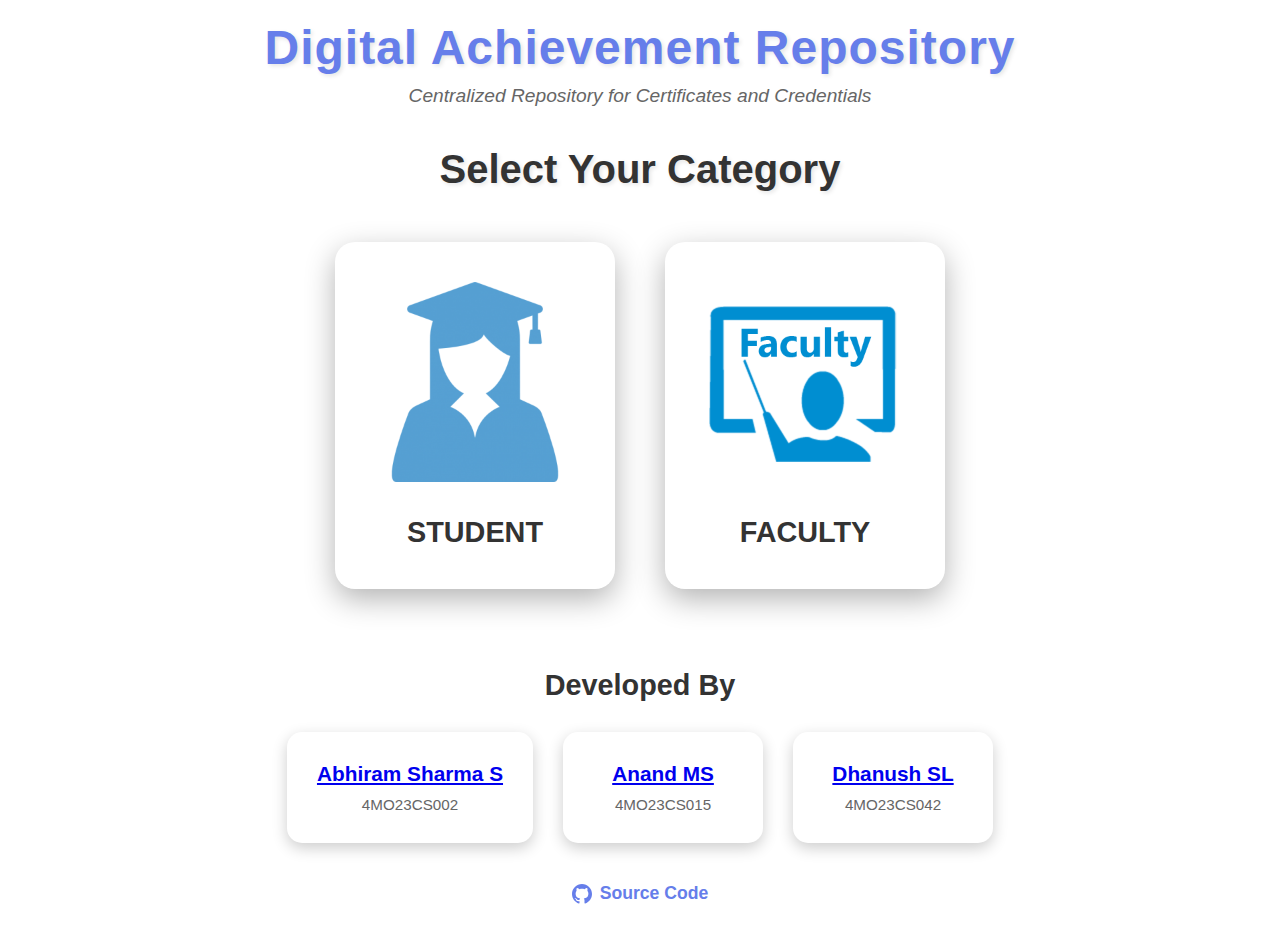
<file: index.html>
<!DOCTYPE html>
<html>
<head>
	<meta charset="utf-8">
	<meta name="viewport" content="width=device-width,initial-scale=1.0">
	<title>Select Your Category</title>
	<style type="text/css">
		* {
			margin: 0;
			padding: 0;
			box-sizing: border-box;
		}

		body {
			font-family: 'Segoe UI', Tahoma, Geneva, Verdana, sans-serif;
			background: white;
			min-height: 100vh;
			display: flex;
			flex-direction: column;
			align-items: center;
			justify-content: center;
			padding: 20px;
		}

		.project-title {
			color: #667eea;
			font-size: 3em;
			margin-bottom: 10px;
			text-align: center;
			text-shadow: 2px 2px 4px rgba(0,0,0,0.1);
			font-weight: 700;
			letter-spacing: 1px;
		}

		.tagline {
			color: #666;
			font-size: 1.2em;
			margin-bottom: 40px;
			text-align: center;
			font-weight: 400;
			font-style: italic;
		}

		h1 {
			color: #333;
			font-size: 2.5em;
			margin-bottom: 50px;
			text-align: center;
			text-shadow: 2px 2px 4px rgba(0,0,0,0.1);
			font-weight: 600;
		}

		.cat {
			display: flex;
			gap: 50px;
			flex-wrap: wrap;
			justify-content: center;
			align-items: center;
			max-width: 900px;
		}

		.category-card {
			background: white;
			border-radius: 20px;
			padding: 40px;
			box-shadow: 0 10px 30px rgba(0,0,0,0.3);
			transition: all 0.3s ease;
			text-align: center;
			min-width: 280px;
			cursor: pointer;
			text-decoration: none;
			display: block;
		}

		.category-card:hover {
			transform: translateY(-10px);
			box-shadow: 0 15px 40px rgba(0,0,0,0.4);
		}

		.category-card img {
			width: 200px;
			height: 200px;
			object-fit: contain;
			margin-bottom: 20px;
			transition: transform 0.3s ease;
		}

		.category-card:hover img {
			transform: scale(1.1);
		}

		.category-card h2 {
			color: #333;
			font-size: 1.8em;
			margin-top: 10px;
			font-weight: 600;
			transition: color 0.3s ease;
		}

		.category-card:hover h2 {
			color: #667eea;
		}

		.developers-section {
			margin-top: 80px;
			text-align: center;
			width: 100%;
			max-width: 900px;
		}

		.developers-title {
			color: #333;
			font-size: 1.8em;
			margin-bottom: 30px;
			font-weight: 600;
		}

		.developers-list {
			display: flex;
			gap: 30px;
			justify-content: center;
			flex-wrap: wrap;
		}

		.developer-card {
			background: white;
			border-radius: 15px;
			padding: 30px;
			box-shadow: 0 5px 15px rgba(0,0,0,0.2);
			min-width: 200px;
			transition: all 0.3s ease;
		}

		.developer-card:hover {
			transform: translateY(-5px);
			box-shadow: 0 8px 20px rgba(0,0,0,0.3);
		}

		.developer-name {
			color: #667eea;
			font-size: 1.3em;
			font-weight: 600;
			margin-bottom: 10px;
		}

		.developer-role {
			color: #666;
			font-size: 0.95em;
		}

		.source-code {
			margin-top: 40px;
			text-align: center;
		}

		.source-code a {
			color: #667eea;
			font-size: 1.1em;
			text-decoration: none;
			font-weight: 600;
			transition: all 0.3s ease;
			display: inline-flex;
			align-items: center;
			gap: 8px;
		}

		.source-code a:hover {
			color: #764ba2;
			text-decoration: underline;
		}

		@media (max-width: 768px) {
			.project-title {
				font-size: 2em;
				margin-bottom: 10px;
			}

			.tagline {
				font-size: 1em;
				margin-bottom: 30px;
			}

			h1 {
				font-size: 2em;
				margin-bottom: 30px;
			}

			.cat {
				gap: 30px;
			}

			.category-card {
				padding: 30px;
				min-width: 250px;
			}

			.category-card img {
				width: 150px;
				height: 150px;
			}

			.category-card h2 {
				font-size: 1.5em;
			}

			.developers-section {
				margin-top: 50px;
			}

			.developers-title {
				font-size: 1.5em;
			}

			.developers-list {
				gap: 20px;
			}

			.developer-card {
				min-width: 150px;
				padding: 20px;
			}

			.source-code a {
				font-size: 1em;
			}
		}
	</style>
</head>
<body>
	<h1 class="project-title">Digital Achievement Repository</h1>
	<p class="tagline">Centralized Repository for Certificates and Credentials</p>
	<h1>Select Your Category</h1>
	<div class="cat">
		<a href='stulogin.html' class="category-card"> 
			<img src="student.png" alt="Student">
			<h2>STUDENT</h2>
		</a>

		<a href='faclogin.html' class="category-card">
			<img src="faculty.png" alt="Faculty">
			<h2>FACULTY</h2>
		</a>
	</div>

	<div class="developers-section">
		<h2 class="developers-title">Developed By</h2>
		<div class="developers-list">
			<div class="developer-card">
				<div class="developer-name"><a href="https://www.linkedin.com/in/abhiram-sharma-s-455964360/">Abhiram Sharma S</a></div>
				<div class="developer-role">4MO23CS002</div>
			</div>
			<div class="developer-card">
				<div class="developer-name"><a href="https://www.linkedin.com/in/anand-undefined-724784392/" >Anand MS</a></div>
				<div class="developer-role">4MO23CS015</div>
			</div>
			<div class="developer-card">
				<div class="developer-name"><a href="https://www.linkedin.com/in/dhanush-s-l-undefined-0960893a0?utm_source=share&utm_campaign=share_via&utm_content=profile&utm_medium=android_app">Dhanush SL</a></div>
				<div class="developer-role">4MO23CS042</div>
			</div>
		</div>
		<div class="source-code">
			<a href="https://github.com/abhiram-sharma-s/Digital-Achievement-Repository/" target="_blank">
				<svg width="20" height="20" viewBox="0 0 24 24" fill="currentColor">
					<path d="M12 0c-6.626 0-12 5.373-12 12 0 5.302 3.438 9.8 8.207 11.387.599.111.793-.261.793-.577v-2.234c-3.338.726-4.033-1.416-4.033-1.416-.546-1.387-1.333-1.756-1.333-1.756-1.089-.745.083-.729.083-.729 1.205.084 1.839 1.237 1.839 1.237 1.07 1.834 2.807 1.304 3.492.997.107-.775.418-1.305.762-1.604-2.665-.305-5.467-1.334-5.467-5.931 0-1.311.469-2.381 1.236-3.221-.124-.303-.535-1.524.117-3.176 0 0 1.008-.322 3.301 1.23.957-.266 1.983-.399 3.003-.404 1.02.005 2.047.138 3.006.404 2.291-1.552 3.297-1.23 3.297-1.23.653 1.653.242 2.874.118 3.176.77.84 1.235 1.911 1.235 3.221 0 4.609-2.807 5.624-5.479 5.921.43.372.823 1.102.823 2.222v3.293c0 .319.192.694.801.576 4.765-1.589 8.199-6.086 8.199-11.386 0-6.627-5.373-12-12-12z"/>
				</svg>
				Source Code
			</a>
		</div>
	</div>
</body>
</html>
</file>
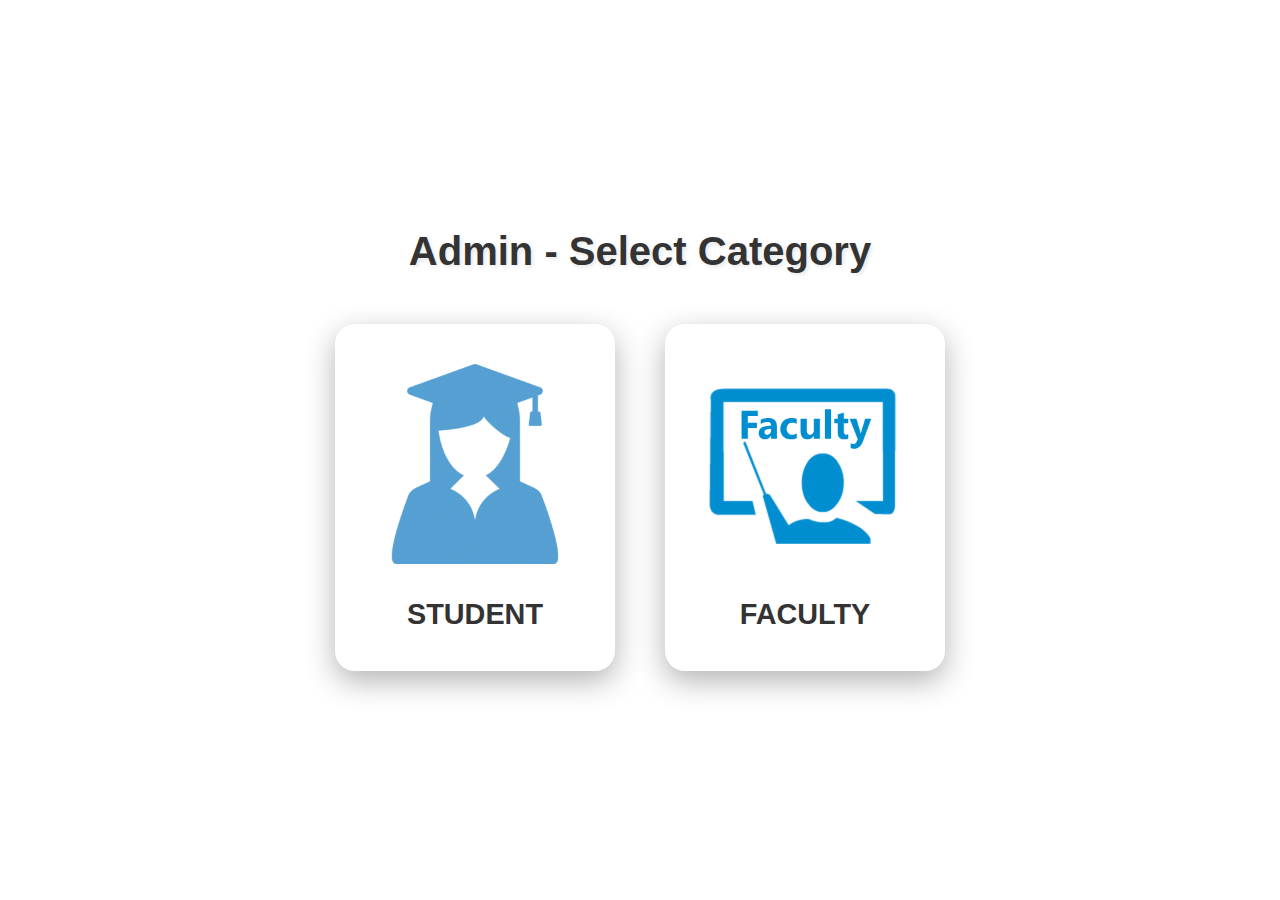
<file: adminselect.html>
<!DOCTYPE html>
<html>
<head>
	<meta charset="utf-8">
	<meta name="viewport" content="width=device-width,initial-scale=1.0">
	<title>Admin - Select Category</title>
	<style type="text/css">
		* {
			margin: 0;
			padding: 0;
			box-sizing: border-box;
		}

		body {
			font-family: 'Segoe UI', Tahoma, Geneva, Verdana, sans-serif;
			background: white;
			min-height: 100vh;
			display: flex;
			flex-direction: column;
			align-items: center;
			justify-content: center;
			padding: 20px;
		}

		h1 {
			color: #333;
			font-size: 2.5em;
			margin-bottom: 50px;
			text-align: center;
			text-shadow: 2px 2px 4px rgba(0,0,0,0.1);
			font-weight: 600;
		}

		.cat {
			display: flex;
			gap: 50px;
			flex-wrap: wrap;
			justify-content: center;
			align-items: center;
			max-width: 900px;
		}

		.category-card {
			background: white;
			border-radius: 20px;
			padding: 40px;
			box-shadow: 0 10px 30px rgba(0,0,0,0.3);
			transition: all 0.3s ease;
			text-align: center;
			min-width: 280px;
			cursor: pointer;
			text-decoration: none;
			display: block;
		}

		.category-card:hover {
			transform: translateY(-10px);
			box-shadow: 0 15px 40px rgba(0,0,0,0.4);
		}

		.category-card img {
			width: 200px;
			height: 200px;
			object-fit: contain;
			margin-bottom: 20px;
			transition: transform 0.3s ease;
		}

		.category-card:hover img {
			transform: scale(1.1);
		}

		.category-card h2 {
			color: #333;
			font-size: 1.8em;
			margin-top: 10px;
			font-weight: 600;
			transition: color 0.3s ease;
		}

		.category-card:hover h2 {
			color: #667eea;
		}

		@media (max-width: 768px) {
			h1 {
				font-size: 2em;
				margin-bottom: 30px;
			}

			.cat {
				gap: 30px;
			}

			.category-card {
				padding: 30px;
				min-width: 250px;
			}

			.category-card img {
				width: 150px;
				height: 150px;
			}

			.category-card h2 {
				font-size: 1.5em;
			}
		}
	</style>
</head>
<body>
	<h1>Admin - Select Category</h1>
	<div class="cat">
		<a href='adminhomepage1.php' class="category-card"> 
			<img src="student.png" alt="Student">
			<h2>STUDENT</h2>
		</a>

		<a href='adminhomepage2.php' class="category-card">
			<img src="faculty.png" alt="Faculty">
			<h2>FACULTY</h2>
		</a>
	</div>
</body>
</html>
</file>
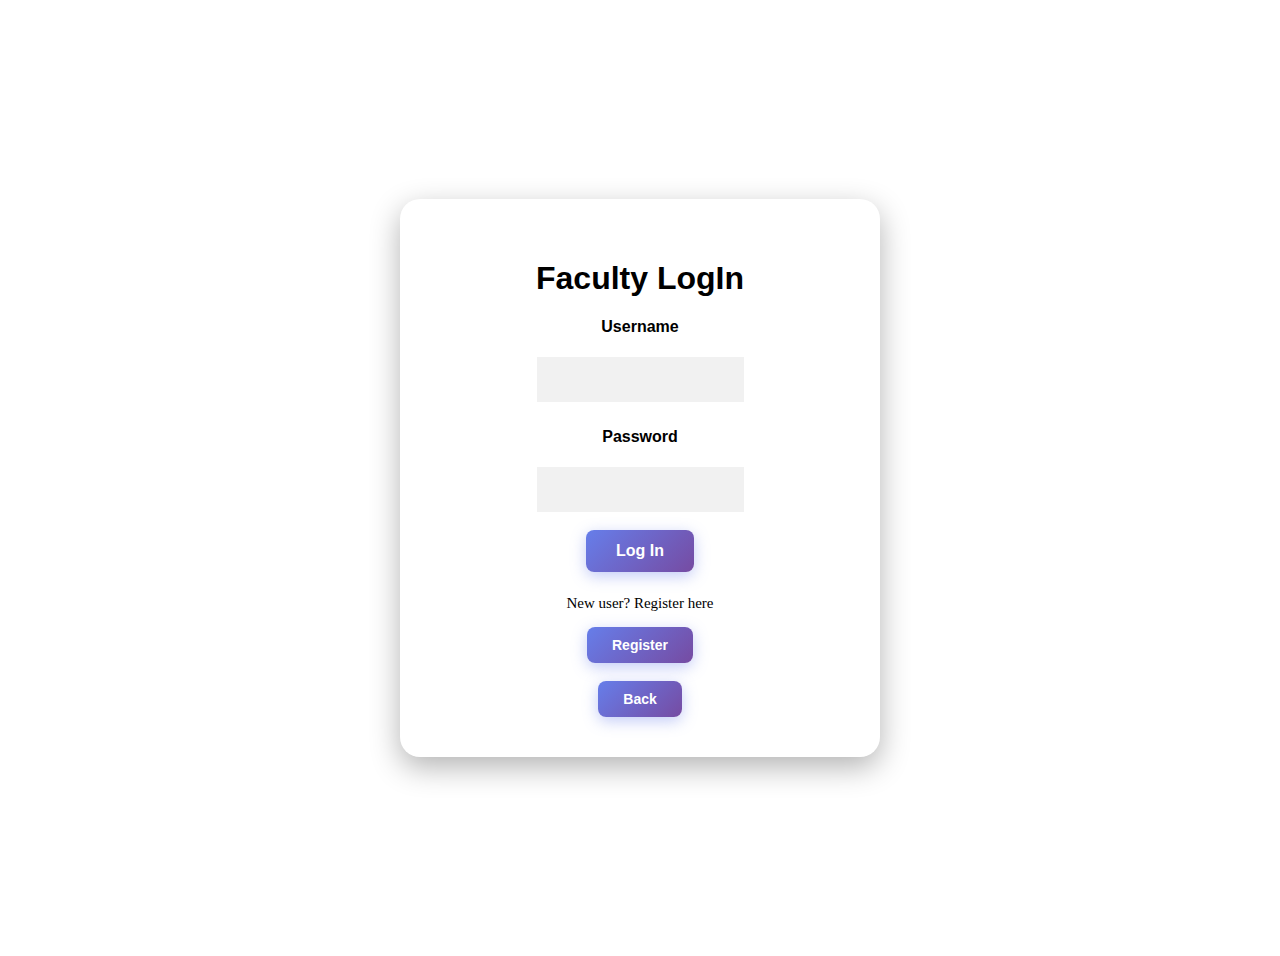
<file: faclogin.html>
<!DOCTYPE html>
<html>
<head>
	<meta charset="utf-8">
	<meta name="viewport" content="width=device-width,initial-scale=1.0">
	<title>Faculty LogIn</title>
	<link rel="stylesheet" href="loginstyle.css">
	<style>
		body {
			font-family: 'Segoe UI', Tahoma, Geneva, Verdana, sans-serif;
			background: white;
			min-height: 100vh;
			display: flex;
			justify-content: center;
			align-items: center;
			padding: 20px;
		}

		.login-container {
			background: white;
			border-radius: 20px;
			padding: 40px;
			box-shadow: 0 10px 30px rgba(0,0,0,0.3);
			min-width: 400px;
			max-width: 500px;
		}

		@media (max-width: 768px) {
			.login-container {
				min-width: 300px;
				padding: 30px;
			}
		}
	</style>
</head>
<body>
	<div class="login-container">
	<form action="facloginvalidation.php" method="POST">
		<h1><center>Faculty LogIn</center></h1>
		<div class="login-attri">
			<p><b>Username</b></p>
			<input type="text" name="username" required>
			
			<p><b>Password</b></p>
			<input type="password" name="password" required>

		</div>
		<div class="button">
			<input id="button" type="submit" name="login" value="Log In">
		</div>
	</form>
	<div class="register" >
	
		<p> New user?  Register here</p>
		<a href="facregisterform.html"><button><b>Register</b></button></a>
	</div>
	<br>
	<div class="register">
		<a href="index.html"><button><b>Back</b></button></a>
	</div>
	</div>
</body>
</html>
</file>
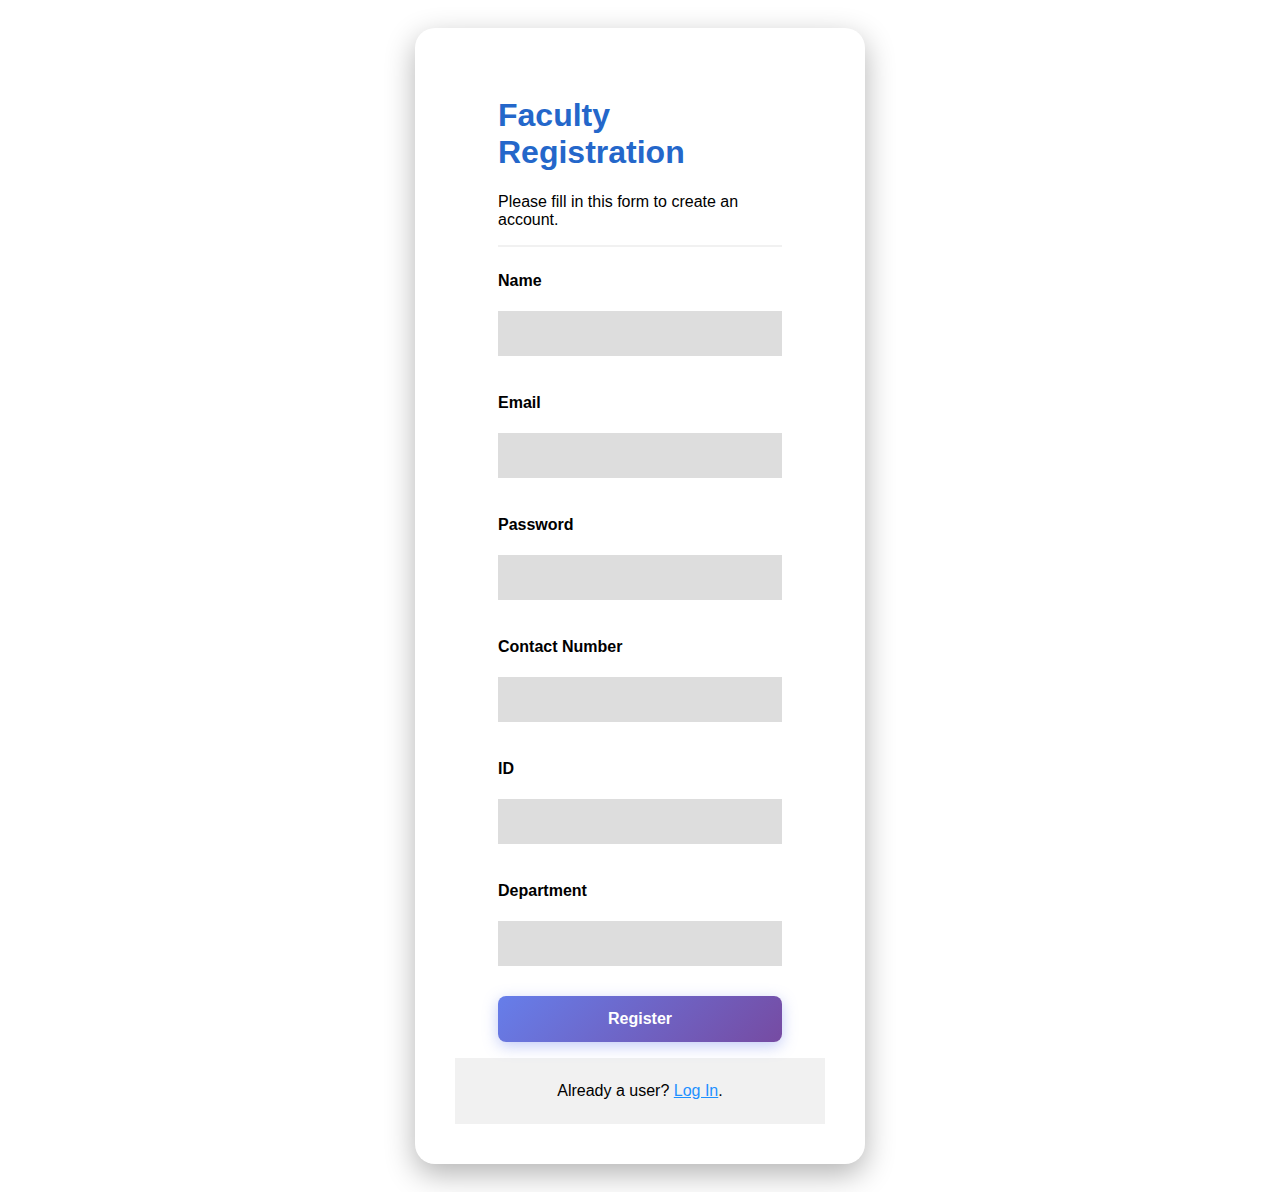
<file: facregisterform.html>
<!DOCTYPE html>
<html>
<head>
	<meta charset="utf-8">
	<meta name="viewport" content="width=device-width,initial-scale=1.0">
	<title>Registration form</title>
	<link rel="stylesheet" href="registerstyle.css">
	<style>
		body {
			font-family: 'Segoe UI', Tahoma, Geneva, Verdana, sans-serif;
			background: white;
			min-height: 100vh;
			display: flex;
			justify-content: center;
			align-items: center;
			padding: 20px;
		}

		.register-wrapper {
			background: white;
			border-radius: 20px;
			padding: 40px;
			box-shadow: 0 10px 30px rgba(0,0,0,0.3);
			min-width: 450px;
			max-width: 600px;
		}

		@media (max-width: 768px) {
			.register-wrapper {
				min-width: 300px;
				padding: 30px;
			}
		}
	</style>
</head>

<body>
<div class="register-wrapper">
<form action="faccreateuser.php" method="POST">
  <div class="container">
    <h1>Faculty Registration</h1>
    <p>Please fill in this form to create an account.</p>
    <hr>
	
	<p><b>Name</b></p>
	<input type="text" name="Name" required>
	
	<p><b>Email</b></p>
    <input type="text"  name="email" required>

    <p><b>Password</b></p>
    <input type="password" name="pword" required>
	
	<p><b>Contact Number</b></p>
	<input type="text" name="ContactNumber" required>
	
	<p><b>ID</b></p>
	<input type="text" name="ID" required>
	
	<p><b>Department</b></p>
	<input type="text" name="Department" required>
	
	

    <button type="submit" class="registerbtn" value="register">Register</button>
  </div>
  </form>
  <div class="container signin">
    <p>Already a user? <a href="faclogin.html">Log In</a>.</p>
  </div>
</div>
</body>
</html>
</file>
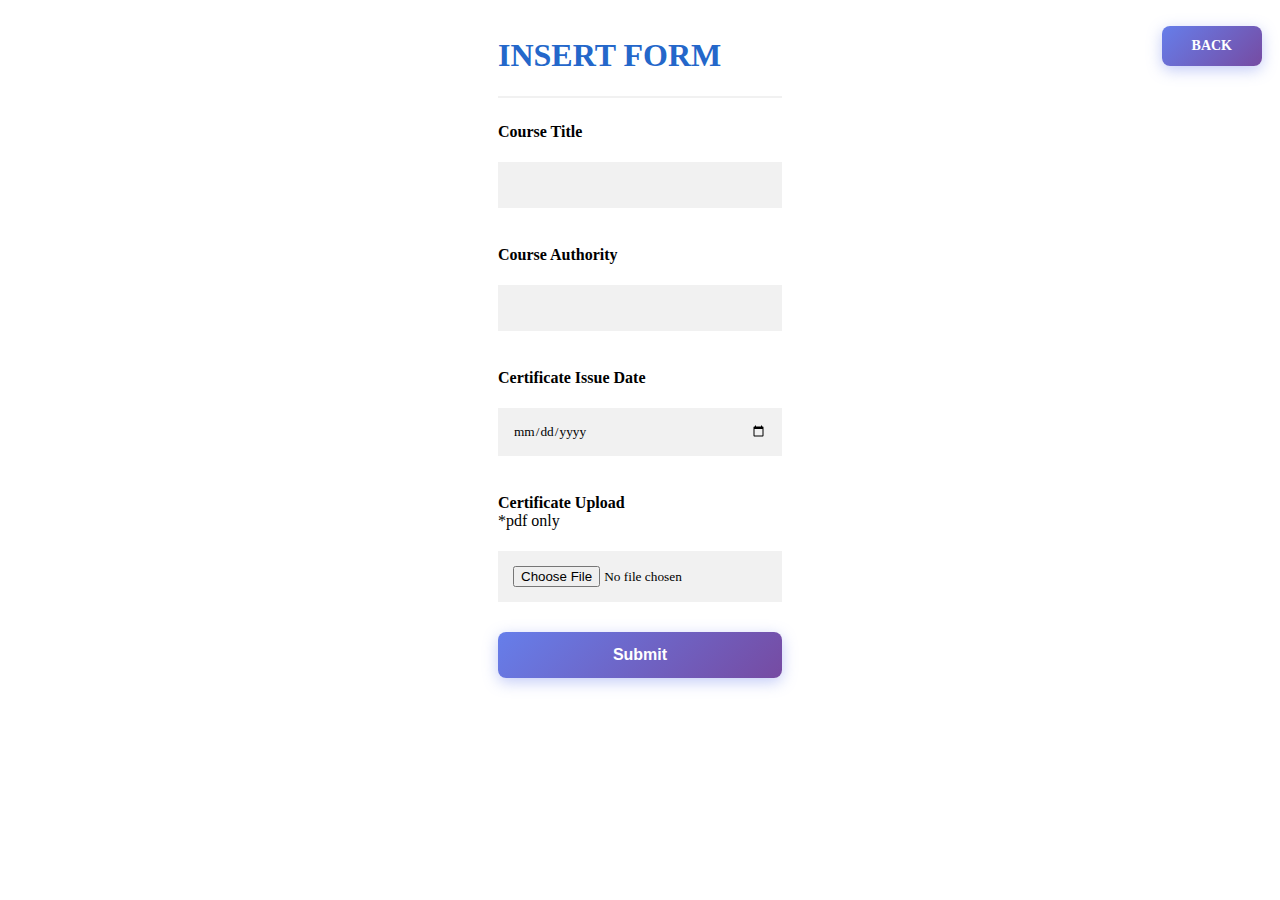
<file: facultyinsert.html>
<!DOCTYPE HTML>
<html>
<head>
	<meta charset="utf-8">
	<meta name="viewport" content="width=device-width,initial-scale=1.0">
	<title>FACULTY INSERT FORM</title>
	<link rel="stylesheet" href="insertstyle.css">
</head>
<body>
<div style="float: right; margin: 10px;">
	<a href="fachomepage.php" class="back-button">BACK</a>
</div>
<form action="faccourse.php" method="POST" enctype="multipart/form-data" >
  <div class="container">
    <h1>INSERT FORM</h1>
    <hr>
	
	<!--<p><b>ID</b></p>
	<input type="text" name="ID" required>-->
	
	
	<p><b>Course Title</b></p>
	<input type="text" name="CourseTitle" required>
	
	
	<p><b>Course Authority</b></p>
	<input type="text" name="CourseAuthority" required>
	
	
	<p><b>Certificate Issue Date</b></p>
	<input type="date"   name="CertificateIssueDate" required>
	
	<p><b>Certificate Upload</b><br>*pdf only</p>
	<input type="file" name="file" id="pdf"  accept="application/pdf" >
	 
	 <button type="submit" class="center" name="submit">
	 Submit</button>
	</div> 
</form>

</body>
</html>
</file>
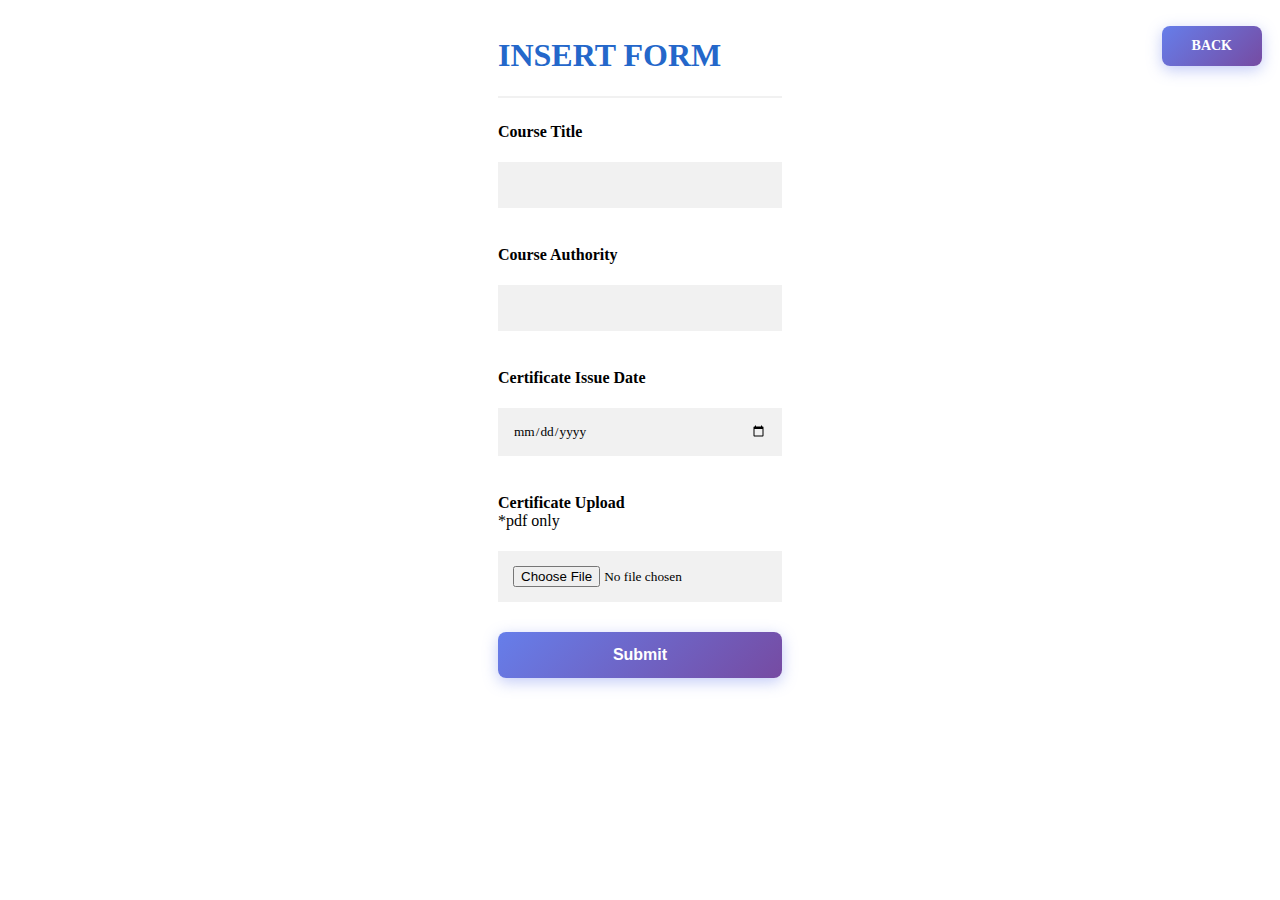
<file: studentinsert.html>
<!DOCTYPE HTML>
<html>
<head>
	<meta charset="utf-8">
	<meta name="viewport" content="width=device-width,initial-scale=1.0">
	<title>STUDENT INSERT FORM</title>
	<link rel="stylesheet" href="insertstyle.css">
</head>
<body>
<div style="float: right; margin: 10px;">
	<a href="stuhomepage.php" class="back-button">BACK</a>
</div>
<form action="stucourse.php" method="POST" enctype="multipart/form-data" >
  <div class="container">
    <h1 style="color:#2467ca">INSERT FORM</h1>
    <hr>
	
	<!--<p><b>USN</b></p>
	<input type="text" name="USN" required>-->
	
	
	<p><b>Course Title</b></p>
	<input type="text" name="CourseTitle" required>
	
	
	<p><b>Course Authority</b></p>
	<input type="text" name="CourseAuthority" required>
	
	
	<p><b>Certificate Issue Date</b></p>
	<input type="date"   name="CertificateIssueDate" required>
	
	<p><b>Certificate Upload</b><br>*pdf only</p>
	<input type="file" name="file" id="pdf"  accept="application/pdf" >
	 
	 <button type="submit" class="center" name="submit">
	 Submit</button>
	</div> 
</form>

</body>
</html>
</file>
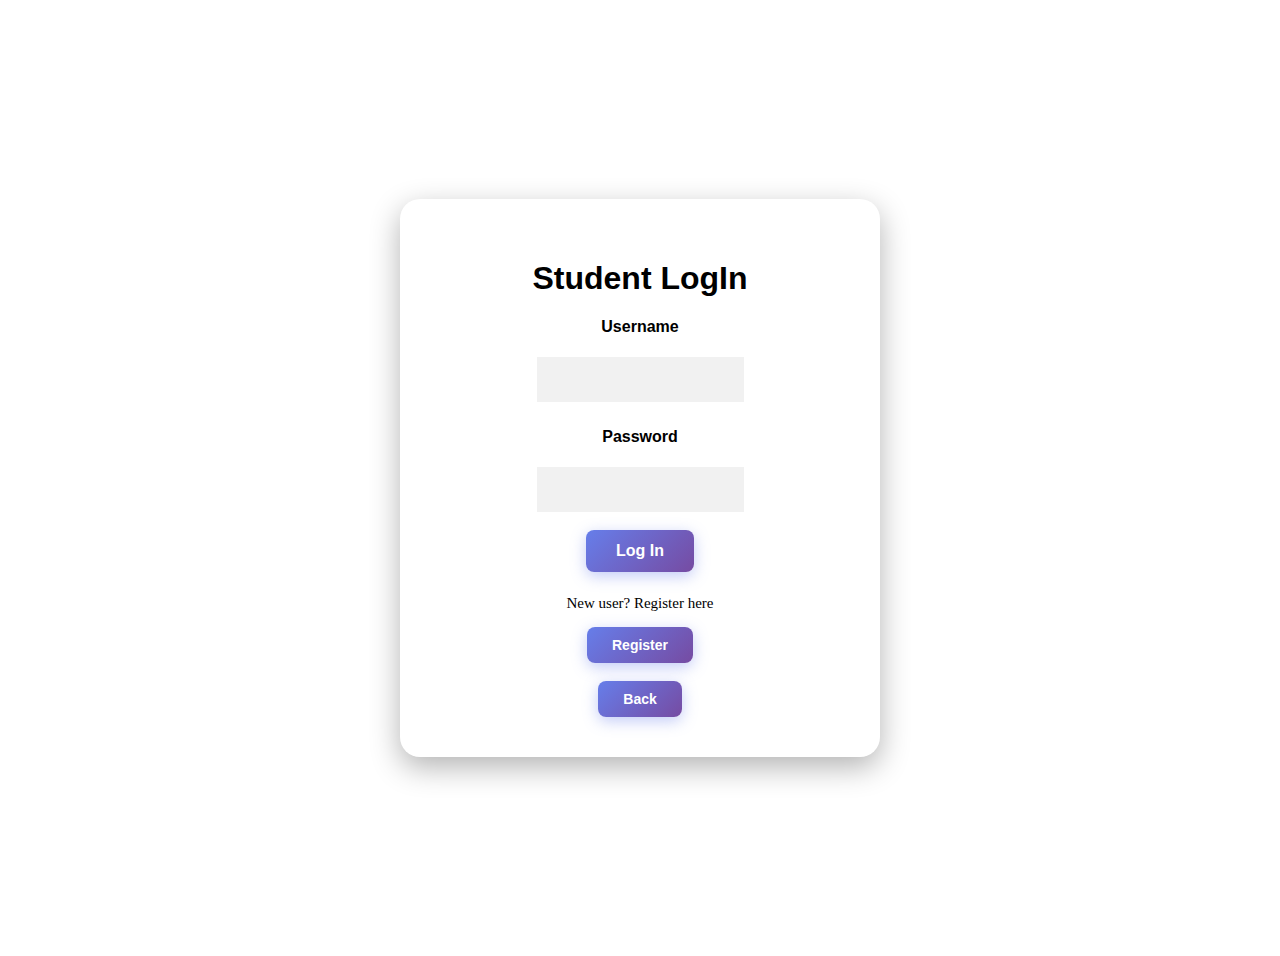
<file: stulogin.html>
<!DOCTYPE html>
<html>
<head>
	<meta charset="utf-8">
	<meta name="viewport" content="width=device-width,initial-scale=1.0">
	<title>Student LogIn</title>
	<link rel="stylesheet" href="loginstyle.css">
	<style>
		body {
			font-family: 'Segoe UI', Tahoma, Geneva, Verdana, sans-serif;
			background: white;
			min-height: 100vh;
			display: flex;
			justify-content: center;
			align-items: center;
			padding: 20px;
		}

		.login-container {
			background: white;
			border-radius: 20px;
			padding: 40px;
			box-shadow: 0 10px 30px rgba(0,0,0,0.3);
			min-width: 400px;
			max-width: 500px;
		}

		@media (max-width: 768px) {
			.login-container {
				min-width: 300px;
				padding: 30px;
			}
		}
	</style>
</head>
<body>
	<div class="login-container">
	<form action="stuloginvalidation.php" method="POST">
		<h1><center>Student LogIn</center></h1>
		<div class="login-attri">
			<p><b>Username</b></p>
			<input type="text" name="username" required>
			
			<p><b>Password</b></p>
			<input type="password" name="password" required>

		</div>
		<div class="button">
			<input id="button" type="submit" name="login" value="Log In">
		</div>
	</form>
	<div class="register" >
	
		<p> New user? Register here</p>
		<a href="sturegisterform.html"><button><b>Register</b></button></a>
	</div>
	<br>
	<div class="register">
		<a href="index.html"><button><b>Back</b></button></a>
	</div>
	</div>
</body>
</html>
</file>
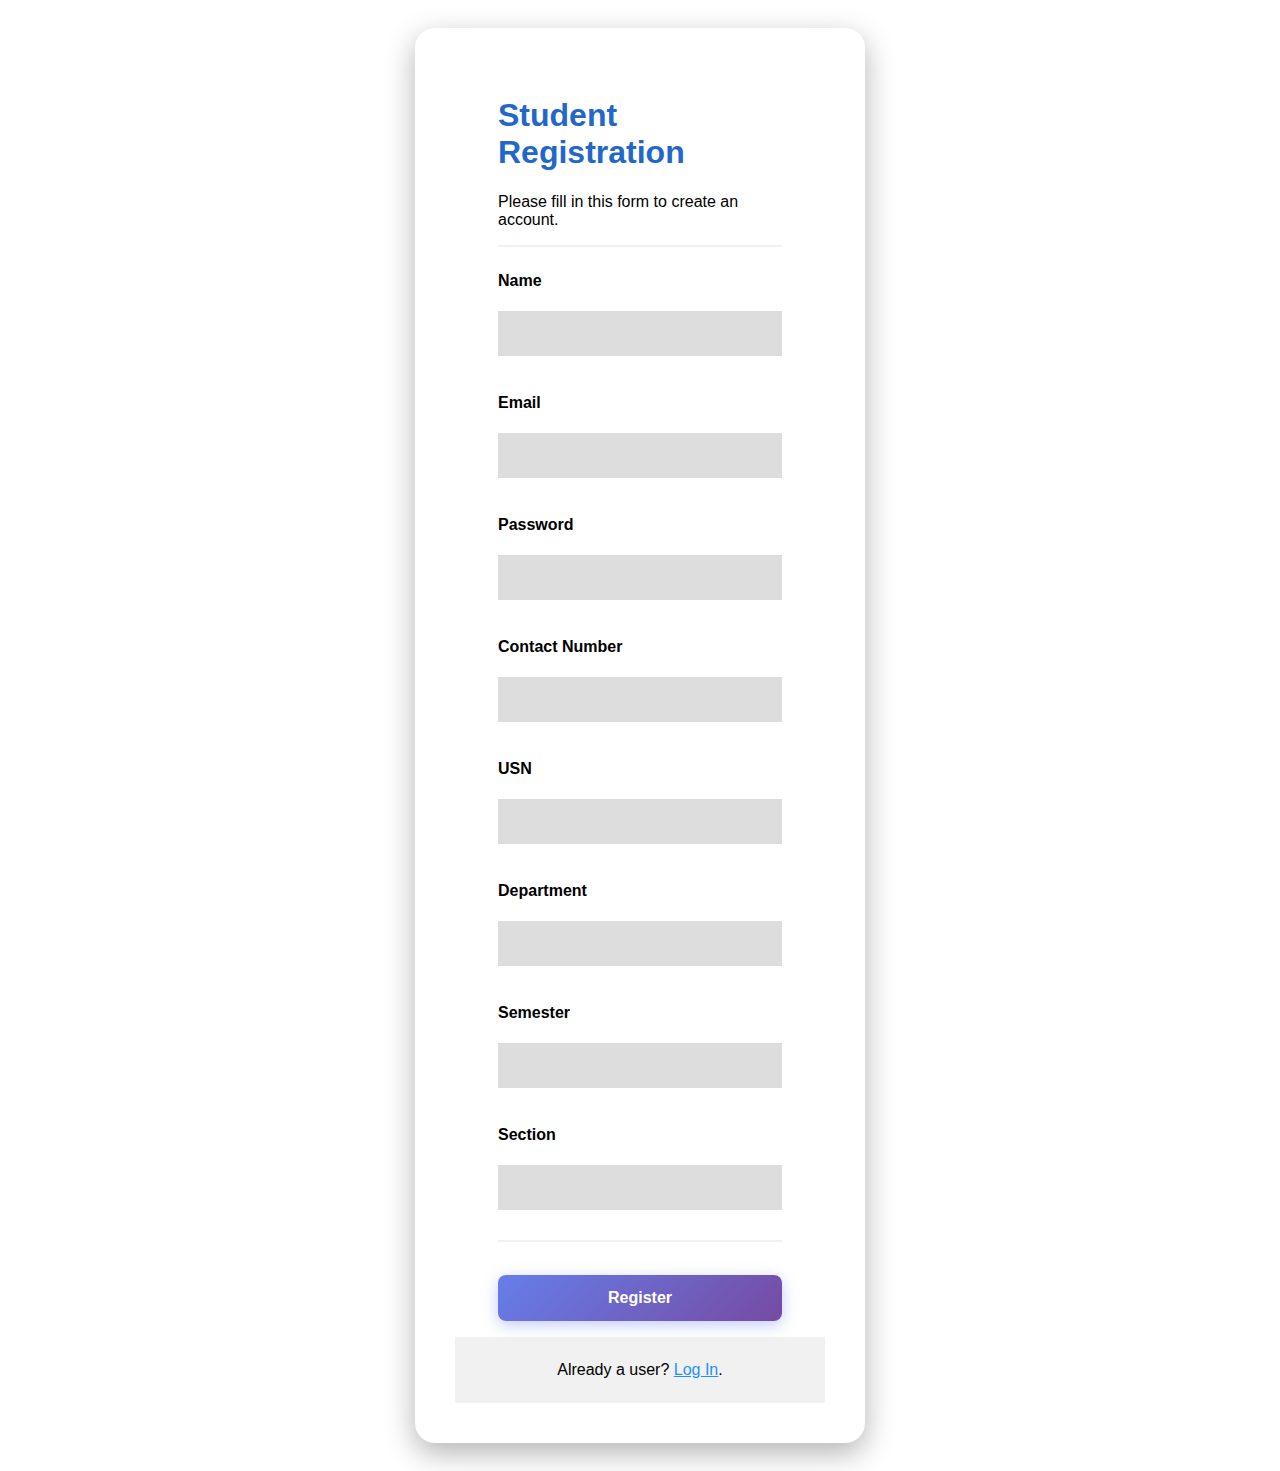
<file: sturegisterform.html>
<!DOCTYPE html>
<html>
<head>
	<meta charset="utf-8">
	<meta name="viewport" content="width=device-width,initial-scale=1.0">
	<title>Registration form</title>
	<link rel="stylesheet" href="registerstyle.css">
	<style>
		body {
			font-family: 'Segoe UI', Tahoma, Geneva, Verdana, sans-serif;
			background: white;
			min-height: 100vh;
			display: flex;
			justify-content: center;
			align-items: center;
			padding: 20px;
		}

		.register-wrapper {
			background: white;
			border-radius: 20px;
			padding: 40px;
			box-shadow: 0 10px 30px rgba(0,0,0,0.3);
			min-width: 450px;
			max-width: 600px;
		}

		@media (max-width: 768px) {
			.register-wrapper {
				min-width: 300px;
				padding: 30px;
			}
		}
	</style>
</head>

<body>
<div class="register-wrapper">
<form action="stucreateuser.php" method="POST">
  <div class="container">
    <h1>Student Registration</h1>
    <p>Please fill in this form to create an account.</p>
    <hr>
	
	<p><b>Name</b></p>
	<input type="text" name="Name" required>
	
	<p><b>Email</b></p>
    <input type="text"  name="uname" required>

    <p><b>Password</b></p>
    <input type="password" name="pword" required>
	
	<p><b>Contact Number</b></p>
	<input type="text" name="ContactNumber" required>
	
	<p><b>USN</b></p>
	<input type="text" name="USN" required>
	
	<p><b>Department</b></p>
	<input type="text" name="Department" required>
	
	<p><b>Semester</b></p>
	<input type="text" name="Semester" required>
	
	<p><b>Section</b></p>
	<input type="text" name="Section" required><hr>

    <button type="submit" class="registerbtn" value="register">Register</button>
  </div>
  </form>
  <div class="container signin">
    <p>Already a user? <a href="stulogin.html">Log In</a>.</p>
  </div>
</div>
</body>
</html>
</file>
<file: loginstyle.css>
.login-attri {
	text-align:center;
	background-color:white;
}

.login-attri input{
	padding: 15px;
	margin: 5px 0 10px 0;
	display: inline-block;
	border: none;
	background: #f1f1f1;	
}
.button{
	text-align:center;
}

.button input{
	background: linear-gradient(135deg, #667eea 0%, #764ba2 100%);
	color: white;
	padding: 12px 30px;
	margin: 8px 0;
	border: none;
	border-radius: 8px;
	cursor: pointer;
	font-size: 16px;
	font-weight: 600;
	transition: all 0.3s ease;
	box-shadow: 0 4px 15px rgba(102, 126, 234, 0.4);
}

.button input:hover {
	transform: translateY(-2px);
	box-shadow: 0 6px 20px rgba(102, 126, 234, 0.6);
}

.register{
	color:black;
	text-align:center;
}

.register p{
	padding-left:10px;
	padding-right:10px;
	font-size:15px;
	font-family:"Times New Roman";
}
.register button{
	background: linear-gradient(135deg, #667eea 0%, #764ba2 100%);
	color: white;
	padding: 10px 25px;
	border: none;
	border-radius: 8px;
	cursor: pointer;
	font-size: 14px;
	font-weight: 600;
	transition: all 0.3s ease;
	box-shadow: 0 4px 15px rgba(102, 126, 234, 0.4);
}

.register button:hover {
	transform: translateY(-2px);
	box-shadow: 0 6px 20px rgba(102, 126, 234, 0.6);
}
</file>
<file: registerstyle.css>
h1{
	
	color:#2467ca;
}
form{
	width:300px;
	margin: 0 auto;
}

* {box-sizing: border-box}

.container {
  padding: 8px;
}

input[type=text], input[type=password] ,input[type=email]  {
  width: 100%;
  padding: 15px;
  margin: 5px 0 22px 0;
  display: inline-block;
  border: none;
  background: #f1f1f1;
}

input[type=text] ,input[type=password] ,input[type=email] :focus {
  background-color: #ddd;
  outline: none;
}
hr {
  border: 1px solid #f1f1f1;
  margin-bottom: 25px;
}


.registerbtn {
  background: linear-gradient(135deg, #667eea 0%, #764ba2 100%);
  color: white;
  padding: 14px 30px;
  margin: 8px 0;
  border: none;
  border-radius: 8px;
  cursor: pointer;
  width: 100%;
  font-size: 16px;
  font-weight: 600;
  transition: all 0.3s ease;
  box-shadow: 0 4px 15px rgba(102, 126, 234, 0.4);
}

.registerbtn:hover {
  transform: translateY(-2px);
  box-shadow: 0 6px 20px rgba(102, 126, 234, 0.6);
}

a {
  color: dodgerblue;
}

.signin {
  background-color: #f1f1f1;
  text-align: center;
}
</file>
<file: insertstyle.css>
form{
	width:300px;
	margin: 0 auto;
}

* {box-sizing: border-box}

.container {
  padding: 8px;
}

input[type=text], input[type=password] ,input[type=date] ,input[type=file] {
  width: 100%;
  padding: 15px;
  margin: 5px 0 22px 0;
  display: inline-block;
  font-family:"TimesNewRoman";
  border: none;
  background: #f1f1f1;
}
h1{
	
	color:#2467ca;
}

input[type=text]:focus, input[type=password]:focus ,input[type=date]:focus ,input[type=file]:focus{
  background-color: #ddd;
  outline: none;
}
hr {
  border: 1px solid #f1f1f1;
  margin-bottom: 25px;
}

.container {
  height: 20px;
  position: relative;
}

.center {
  background: linear-gradient(135deg, #667eea 0%, #764ba2 100%);
  color: white;
  padding: 14px 30px;
  margin: 8px 0;
  border: none;
  border-radius: 8px;
  cursor: pointer;
  width: 100%;
  font-size: 16px;
  font-weight: 600;
  transition: all 0.3s ease;
  box-shadow: 0 4px 15px rgba(102, 126, 234, 0.4);
}
.center:hover {
  transform: translateY(-2px);
  box-shadow: 0 6px 20px rgba(102, 126, 234, 0.6);
}

/* Make sure back button styling exactly matches homepage buttons */
.back-button,
a.back-button {
  background: linear-gradient(135deg, #667eea 0%, #764ba2 100%);
  color: white;
  padding: 12px 30px;
  margin: 8px 0;
  border: none;
  border-radius: 8px;
  cursor: pointer;
  font-size: 14px;
  font-weight: 600;
  transition: all 0.3s ease;
  box-shadow: 0 4px 15px rgba(102, 126, 234, 0.4);
  text-decoration: none;
  display: inline-block;
  text-align: center;
}

.back-button:hover,
a.back-button:hover {
  transform: translateY(-2px);
  box-shadow: 0 6px 20px rgba(102, 126, 234, 0.6);
  text-decoration: none;
}
</file>
